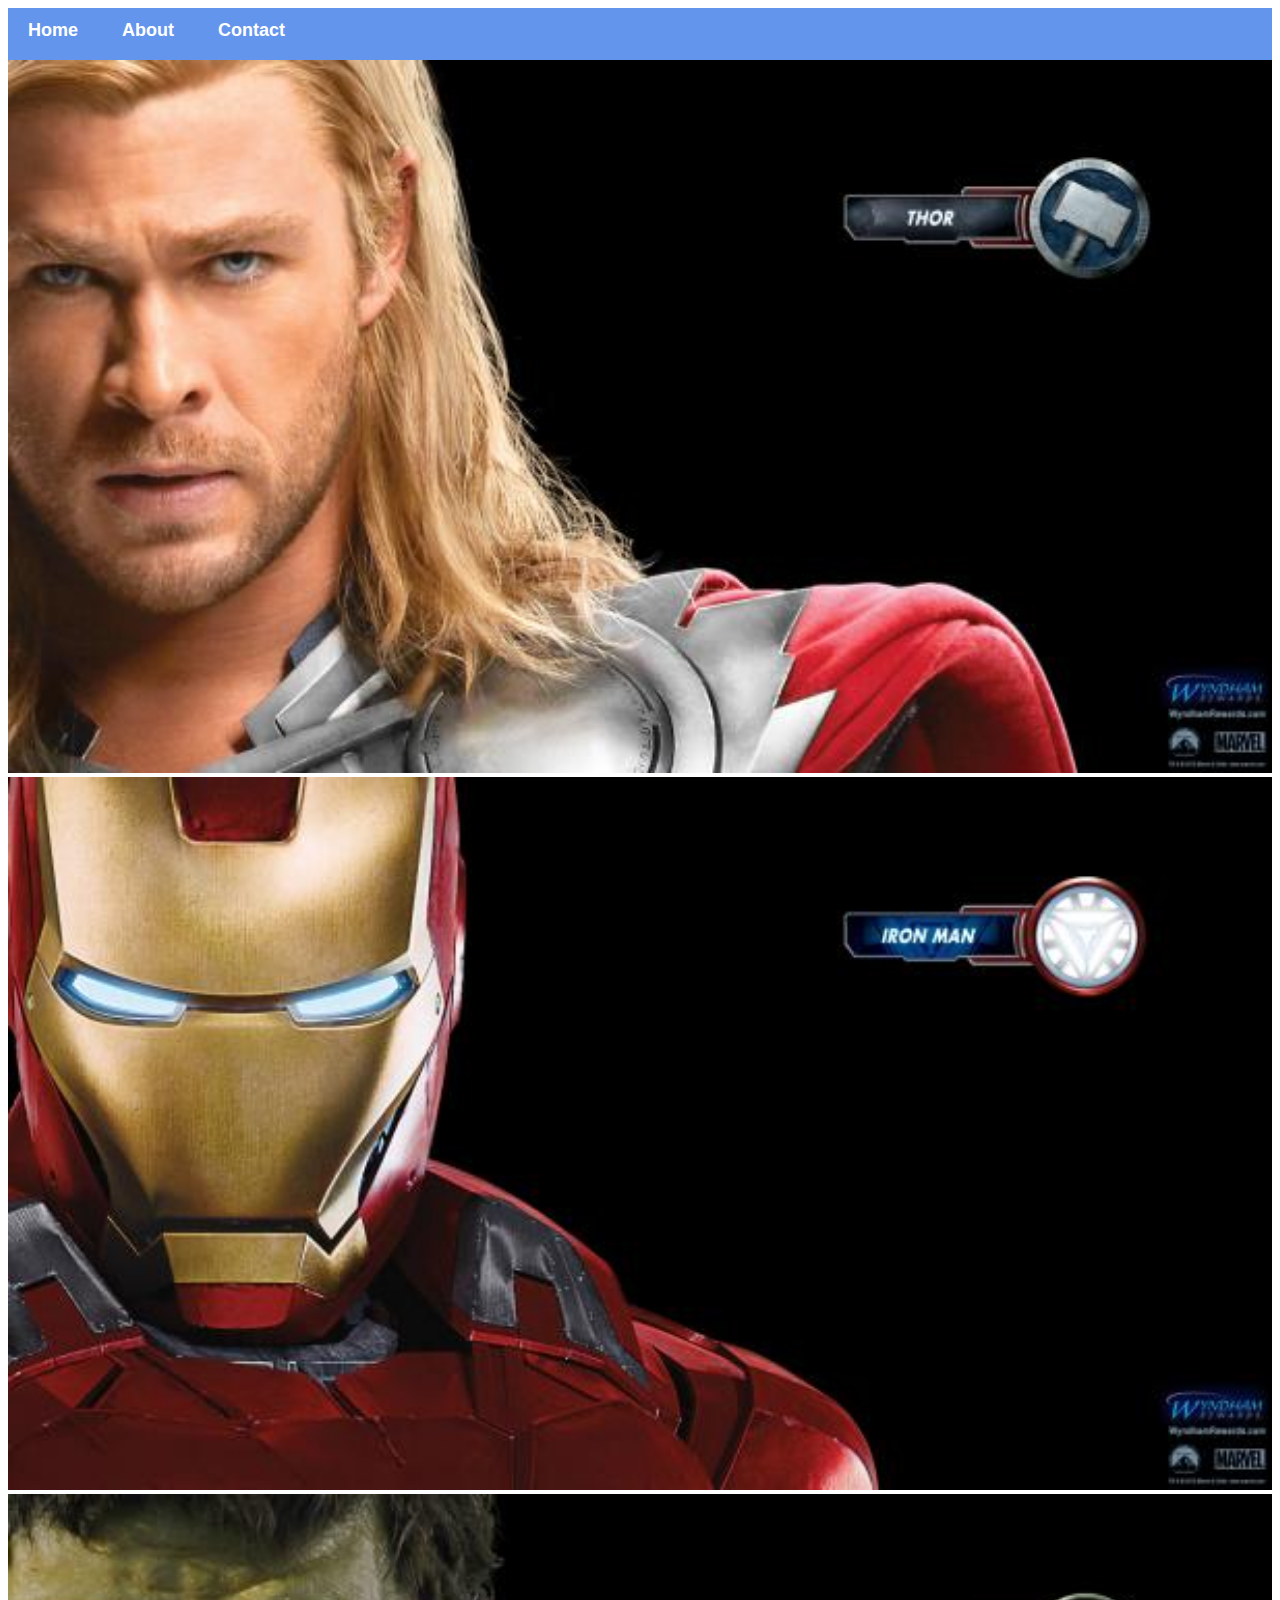
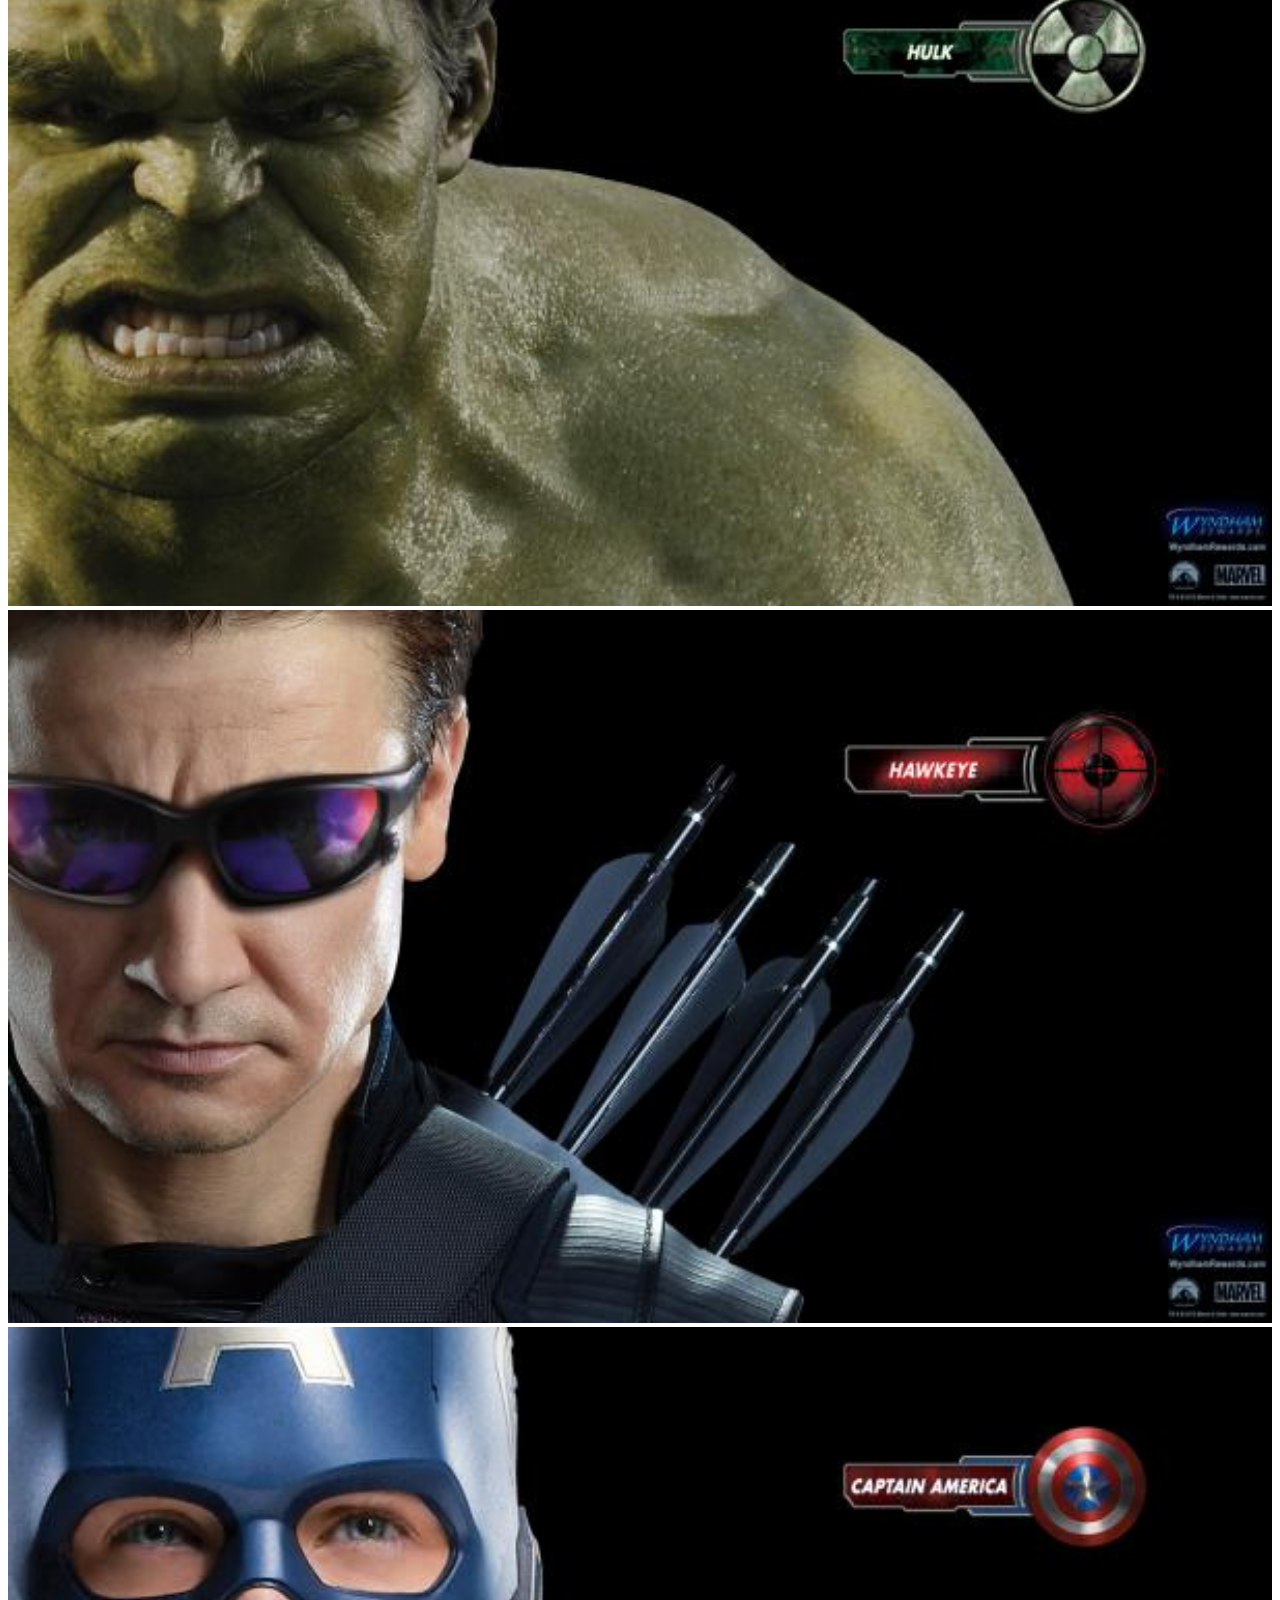
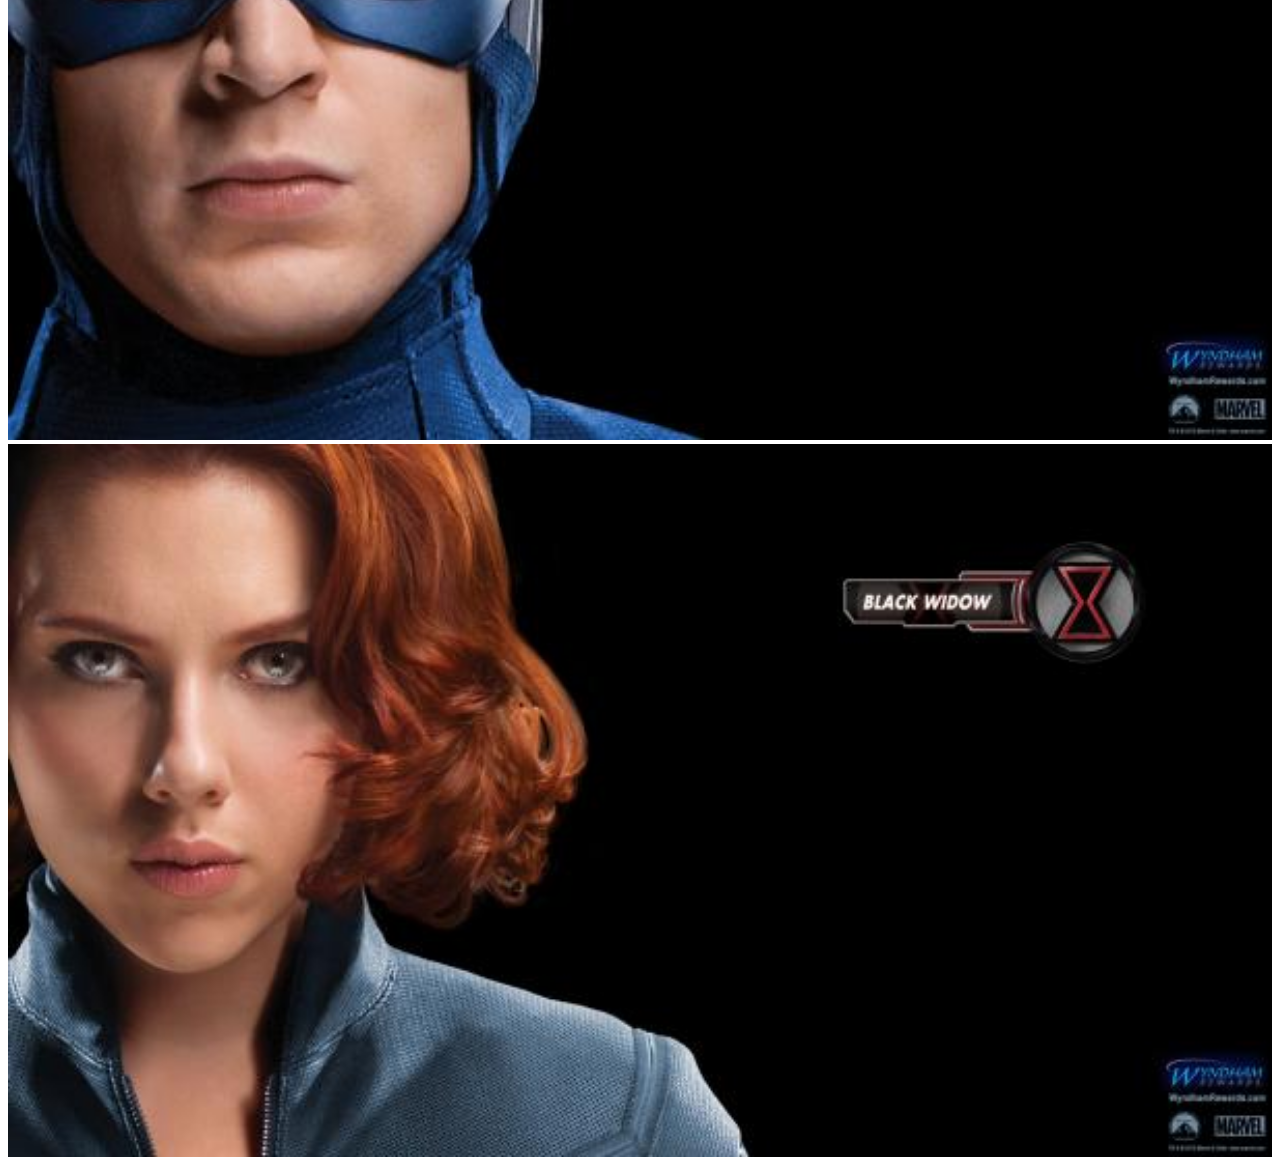
<file: Avengers App/index.html>
<!DOCTYPE html>
 <html>
<head>
    <link rel="stylesheet" href="style.css">
</head>
<body>


  <div id="menu">
<a href="index.html">Home</a>
<a href="about.html">About</a>
<a href="contact.html">Contact</a>
  </div>
<div class="gallery">
  <a href="avenger-1.html"><img src="images/avengers_01.jpg"/></a>
  <a href="avenger-2.html"><img src="images/avengers_02.jpg"/></a>
  <a href="avenger-3.html"><img src="images/avengers_03.jpg"/></a>
  <a href="avenger-4.html"><img src="images/avengers_04.jpg"/></a>
  <a href="avenger-5.html"><img src="images/avengers_05.jpg"/></a>
  <a href="avenger-6.html"><img src="images/avengers_06.jpg"/></a>
</div>


</body>
 </html>
</file>
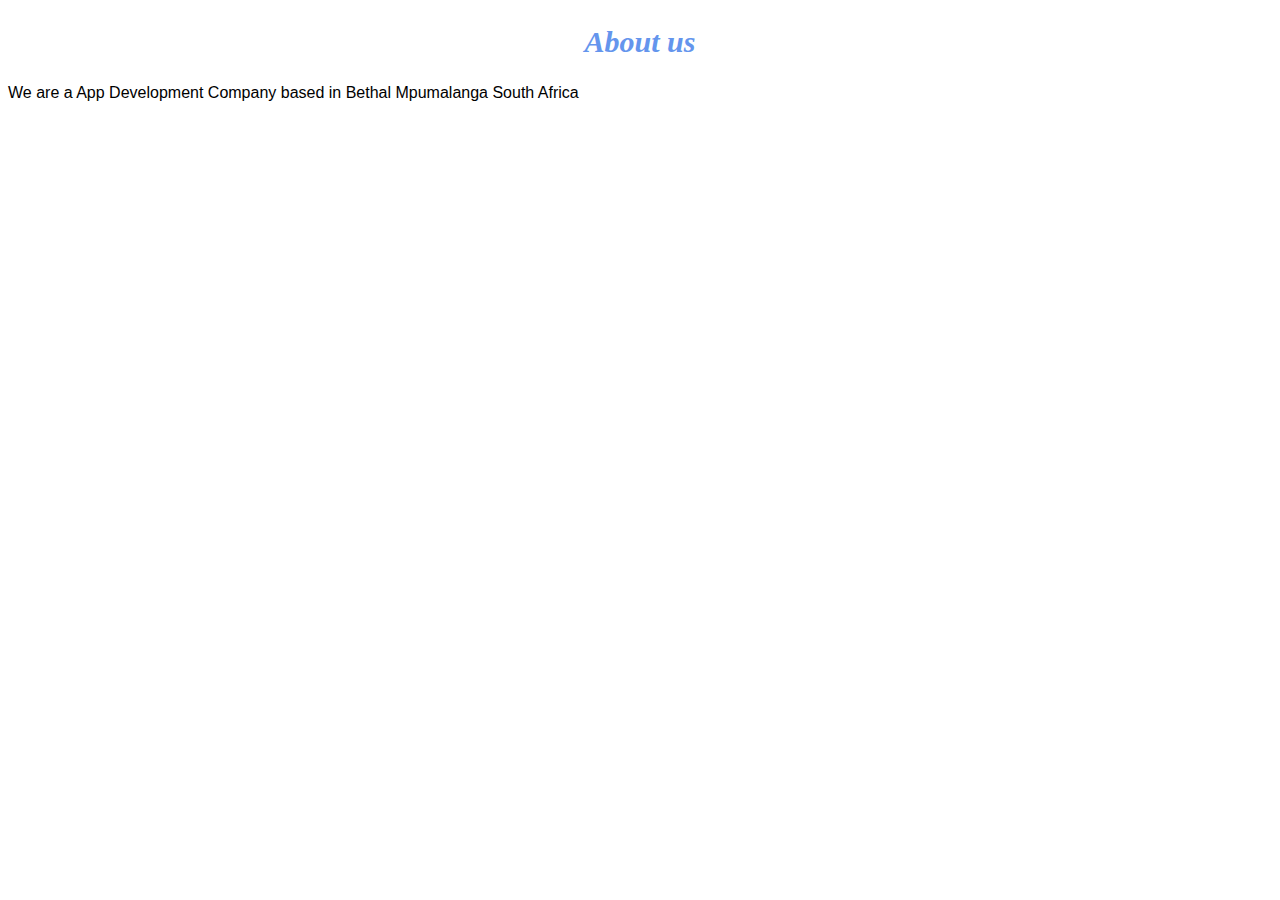
<file: Avengers App/about.html>
<!DOCTYPE html>
 <html>
<head>
    <link rel="stylesheet" href="style.css">
</head>
<body>
    <h2>About us</h2>
<p>We are a App Development Company based in Bethal  Mpumalanga South Africa</p>
</body>
 </html>
</file>
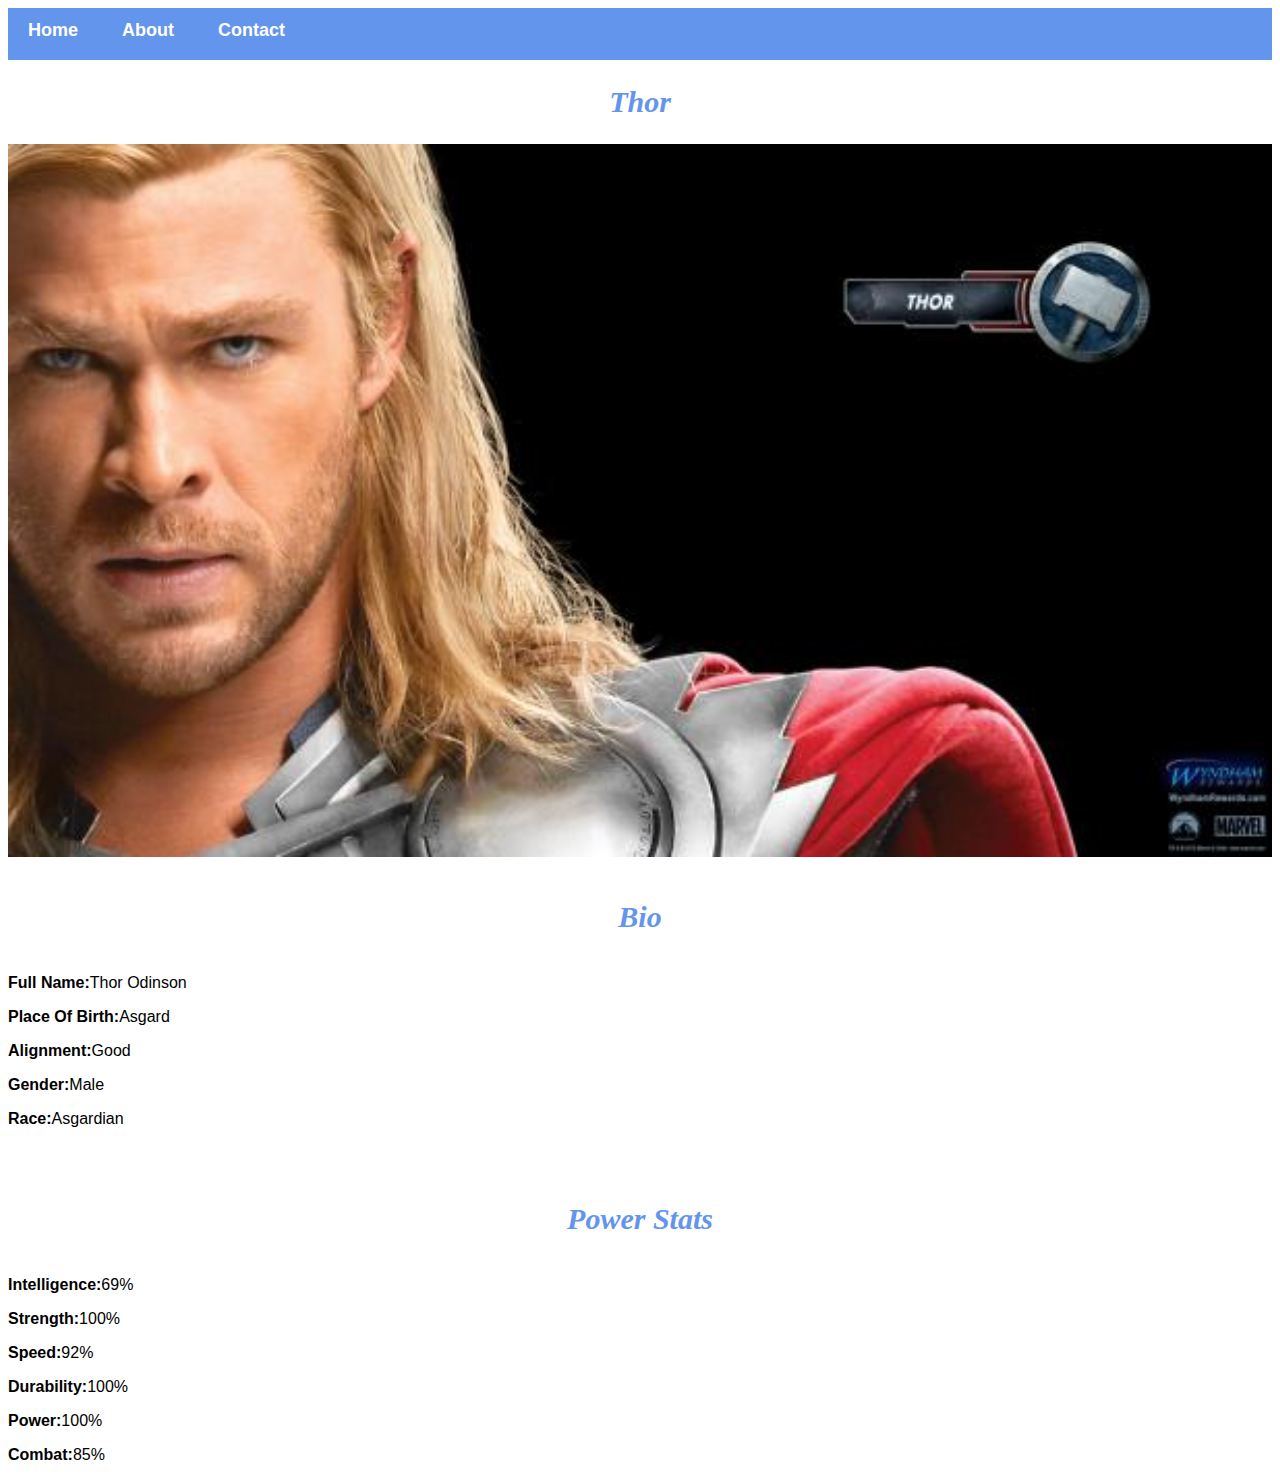
<file: Avengers App/avenger-1.html>
<!DOCTYPE html>
 <html>
<head>
    <link rel="stylesheet" href="style.css">
</head>
<body>
     <div id="menu">
<a href="index.html">Home</a>
<a href="about.html">About</a>
<a href="contact.html">Contact</a>
  </div>
    <h2>Thor</h2>
<div class="gallery">
    <img src="images/avengers_01.jpg"/>
</div>
<h4>Bio</h4>
<p><b>Full Name:</b>Thor Odinson</p>
<p><b>Place Of Birth:</b>Asgard</p>
<p><b>Alignment:</b>Good</p>
<p><b>Gender:</b>Male</p>
<p><b>Race:</b>Asgardian</p>
<br/>
<h4>Power Stats</h4>
<p><b>Intelligence:</b>69%</p>
<p><b>Strength:</b>100%</p>
<p><b>Speed:</b>92%</p>
<p><b>Durability:</b>100%</p>
<p><b>Power:</b>100%</p>
<p><b>Combat:</b>85%</p>

</body>
 </html>
</file>
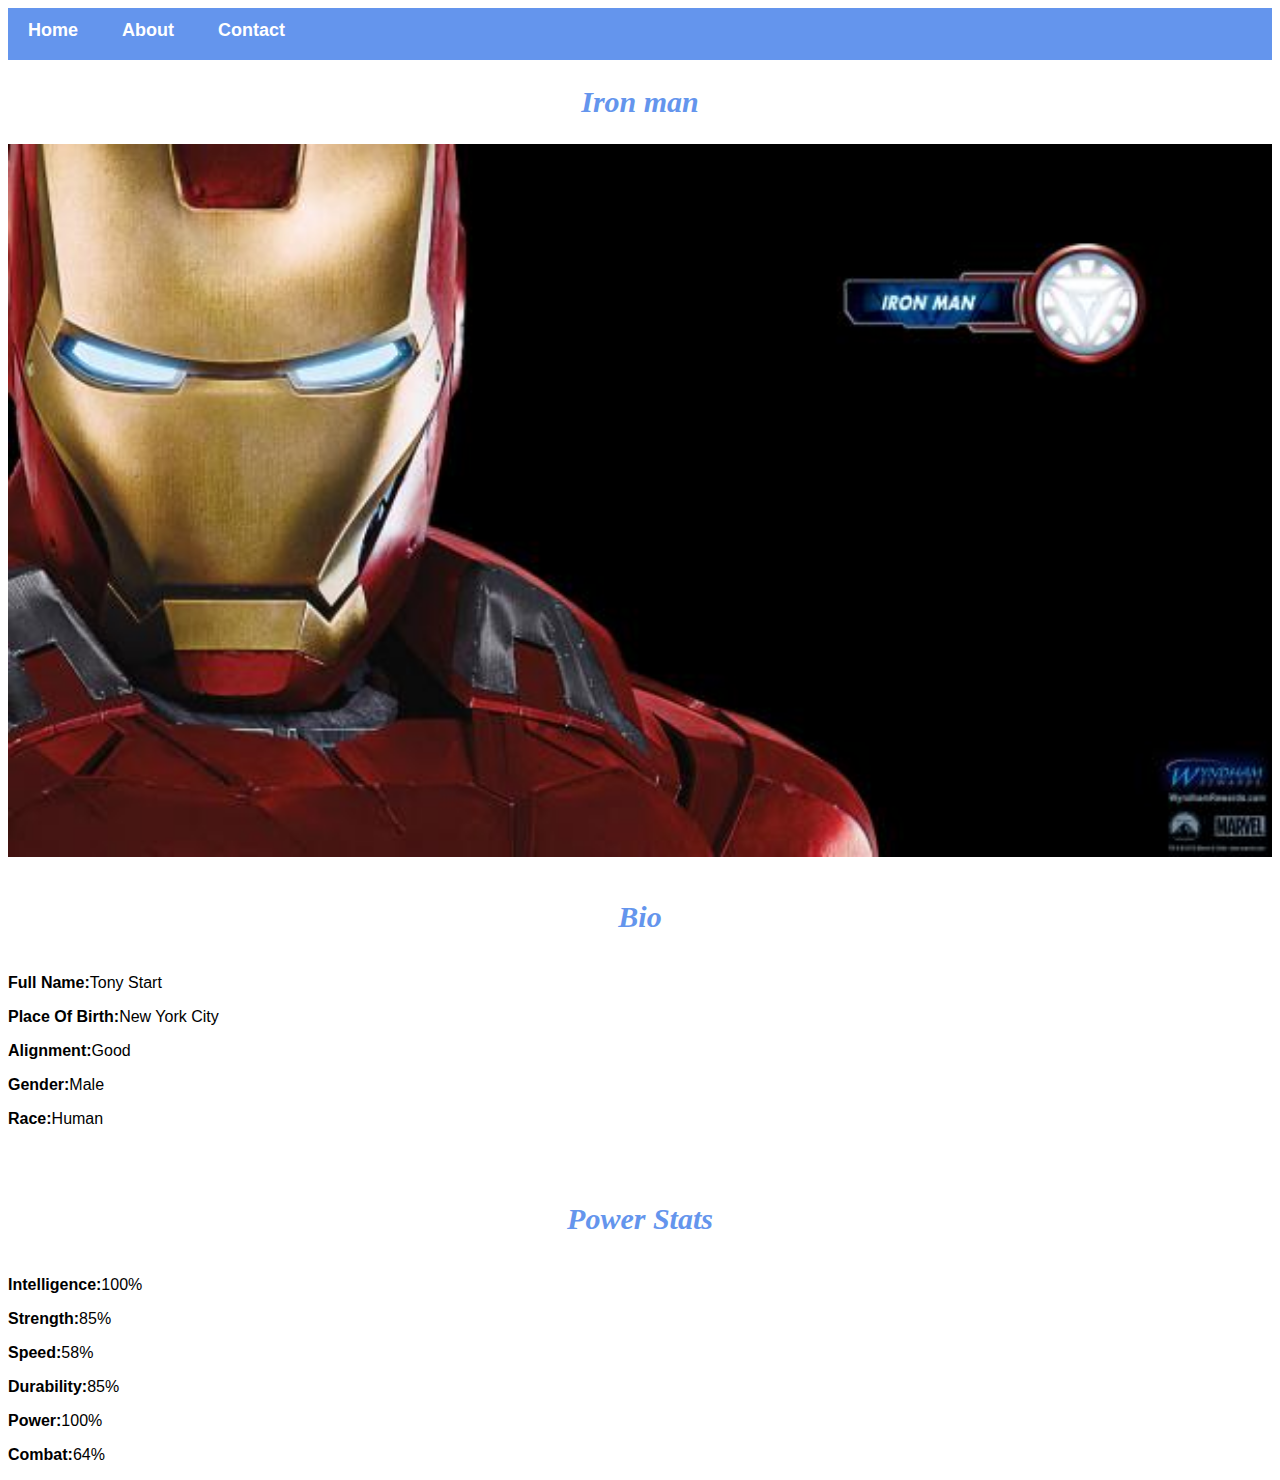
<file: Avengers App/avenger-2.html>
<!DOCTYPE html>
 <html>
<head>
    <link rel="stylesheet" href="style.css">
</head>
<body>
   <div id="menu">
<a href="index.html">Home</a>
<a href="about.html">About</a>
<a href="contact.html">Contact</a>
  </div>
    <h2>Iron man</h2>
<div class="gallery">
    <img src="images/avengers_02.jpg"/>
</div>
<h4>Bio</h4>
<p><b>Full Name:</b>Tony Start</p>
<p><b>Place Of Birth:</b>New York City</p>
<p><b>Alignment:</b>Good</p>
<p><b>Gender:</b>Male</p>
<p><b>Race:</b>Human</p>
<br/>
<h4>Power Stats</h4>
<p><b>Intelligence:</b>100%</p>
<p><b>Strength:</b>85%</p>
<p><b>Speed:</b>58%</p>
<p><b>Durability:</b>85%</p>
<p><b>Power:</b>100%</p>
<p><b>Combat:</b>64%</p>

</body>
 </html>
</file>
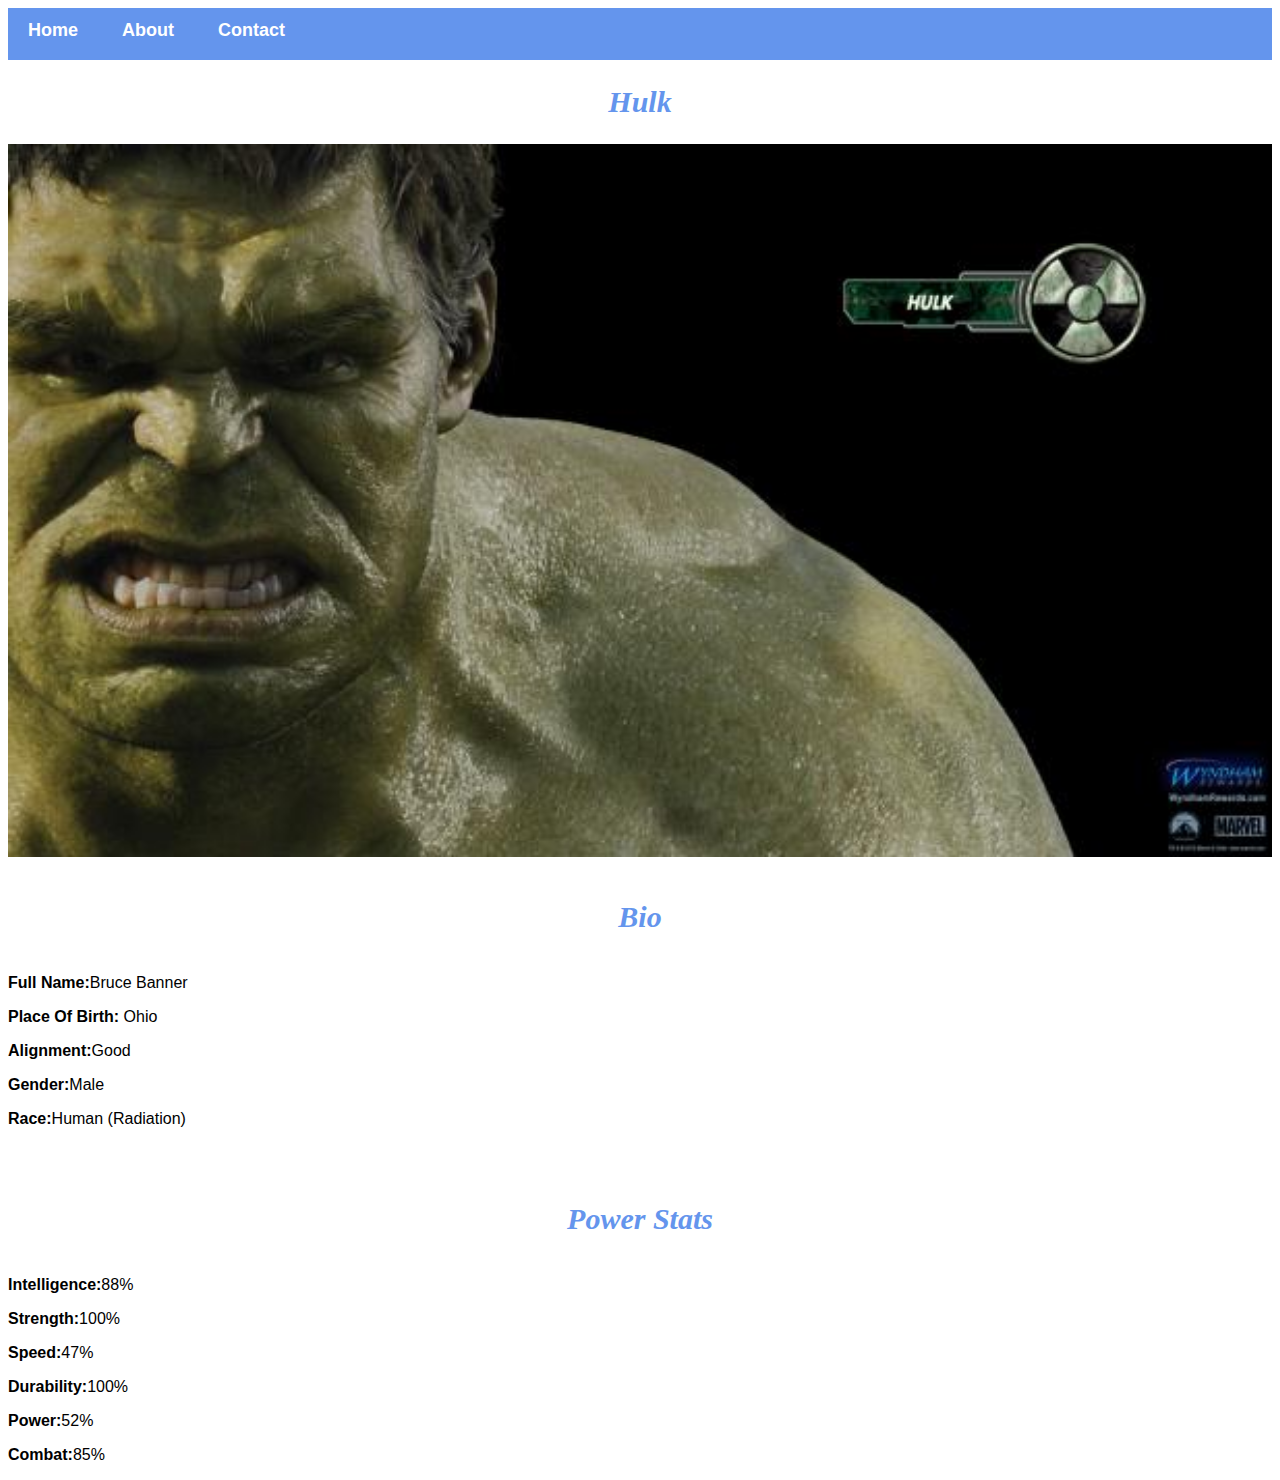
<file: Avengers App/avenger-3.html>
<!DOCTYPE html>
 <html>
<head>
    <link rel="stylesheet" href="style.css">
</head>
<body>
     <div id="menu">
<a href="index.html">Home</a>
<a href="about.html">About</a>
<a href="contact.html">Contact</a>
  </div>
    <h2>Hulk</h2>
<div class="gallery">
    <img src="images/avengers_03.jpg"/> 
</div>
<h4>Bio</h4>
<p><b>Full Name:</b>Bruce Banner </p>
<p><b>Place Of Birth:</b> Ohio</p>
<p><b>Alignment:</b>Good</p>
<p><b>Gender:</b>Male</p>
<p><b>Race:</b>Human (Radiation)</p>
<br/>
<h4>Power Stats</h4>
<p><b>Intelligence:</b>88%</p>
<p><b>Strength:</b>100%</p>
<p><b>Speed:</b>47%</p>
<p><b>Durability:</b>100%</p>
<p><b>Power:</b>52%</p>
<p><b>Combat:</b>85%</p>
</body>
 </html>
</file>
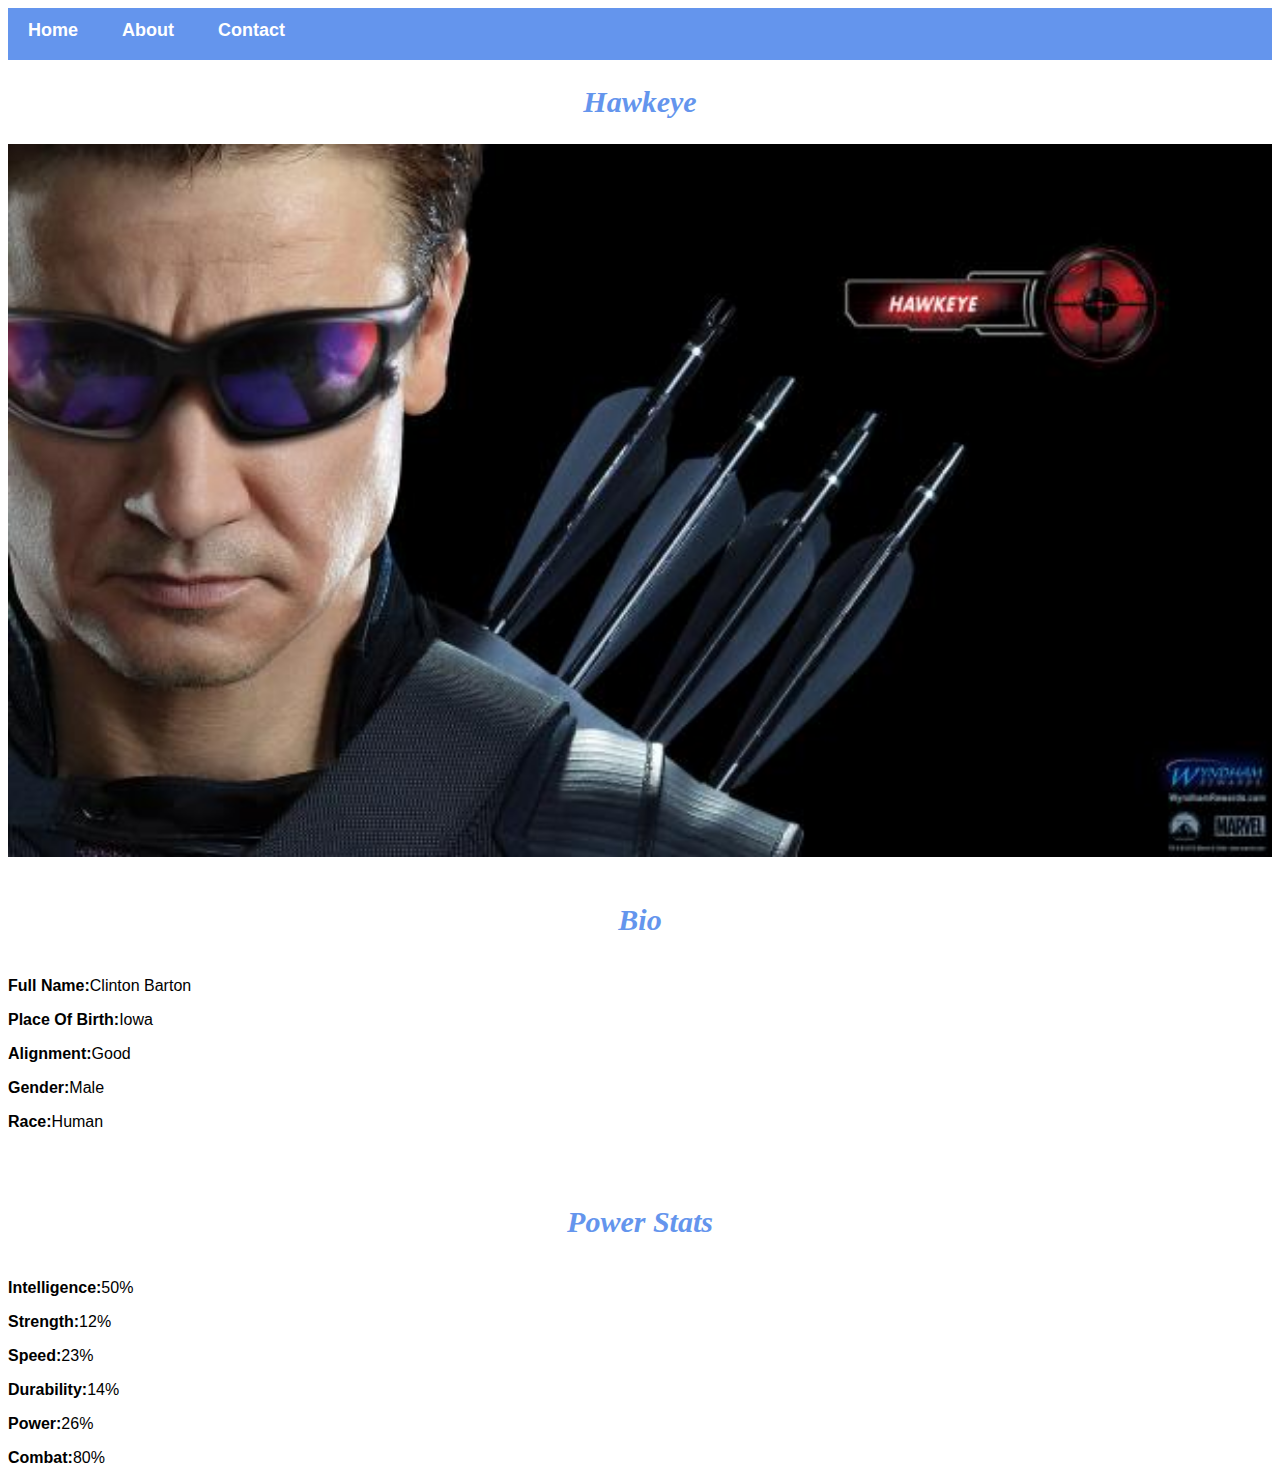
<file: Avengers App/avenger-4.html>
<!DOCTYPE html>
 <html>
<head>
    <link rel="stylesheet" href="style.css">
</head>
<body>
     <div id="menu">
<a href="index.html">Home</a>
<a href="about.html">About</a>
<a href="contact.html">Contact</a>
  </div>
    <h2>Hawkeye<h2>
<div class="gallery">
    <img src="images/avengers_04.jpg"/>
</div>
<h4>Bio</h4>
<p><b>Full Name:</b>Clinton Barton </p>
<p><b>Place Of Birth:</b>Iowa</p>
<p><b>Alignment:</b>Good</p>
<p><b>Gender:</b>Male</p>
<p><b>Race:</b>Human</p>
<br/>
<h4>Power Stats</h4>
<p><b>Intelligence:</b>50%</p>
<p><b>Strength:</b>12%</p>
<p><b>Speed:</b>23%</p>
<p><b>Durability:</b>14%</p>
<p><b>Power:</b>26%</p>
<p><b>Combat:</b>80%</p>

</body>
 </html>
</file>
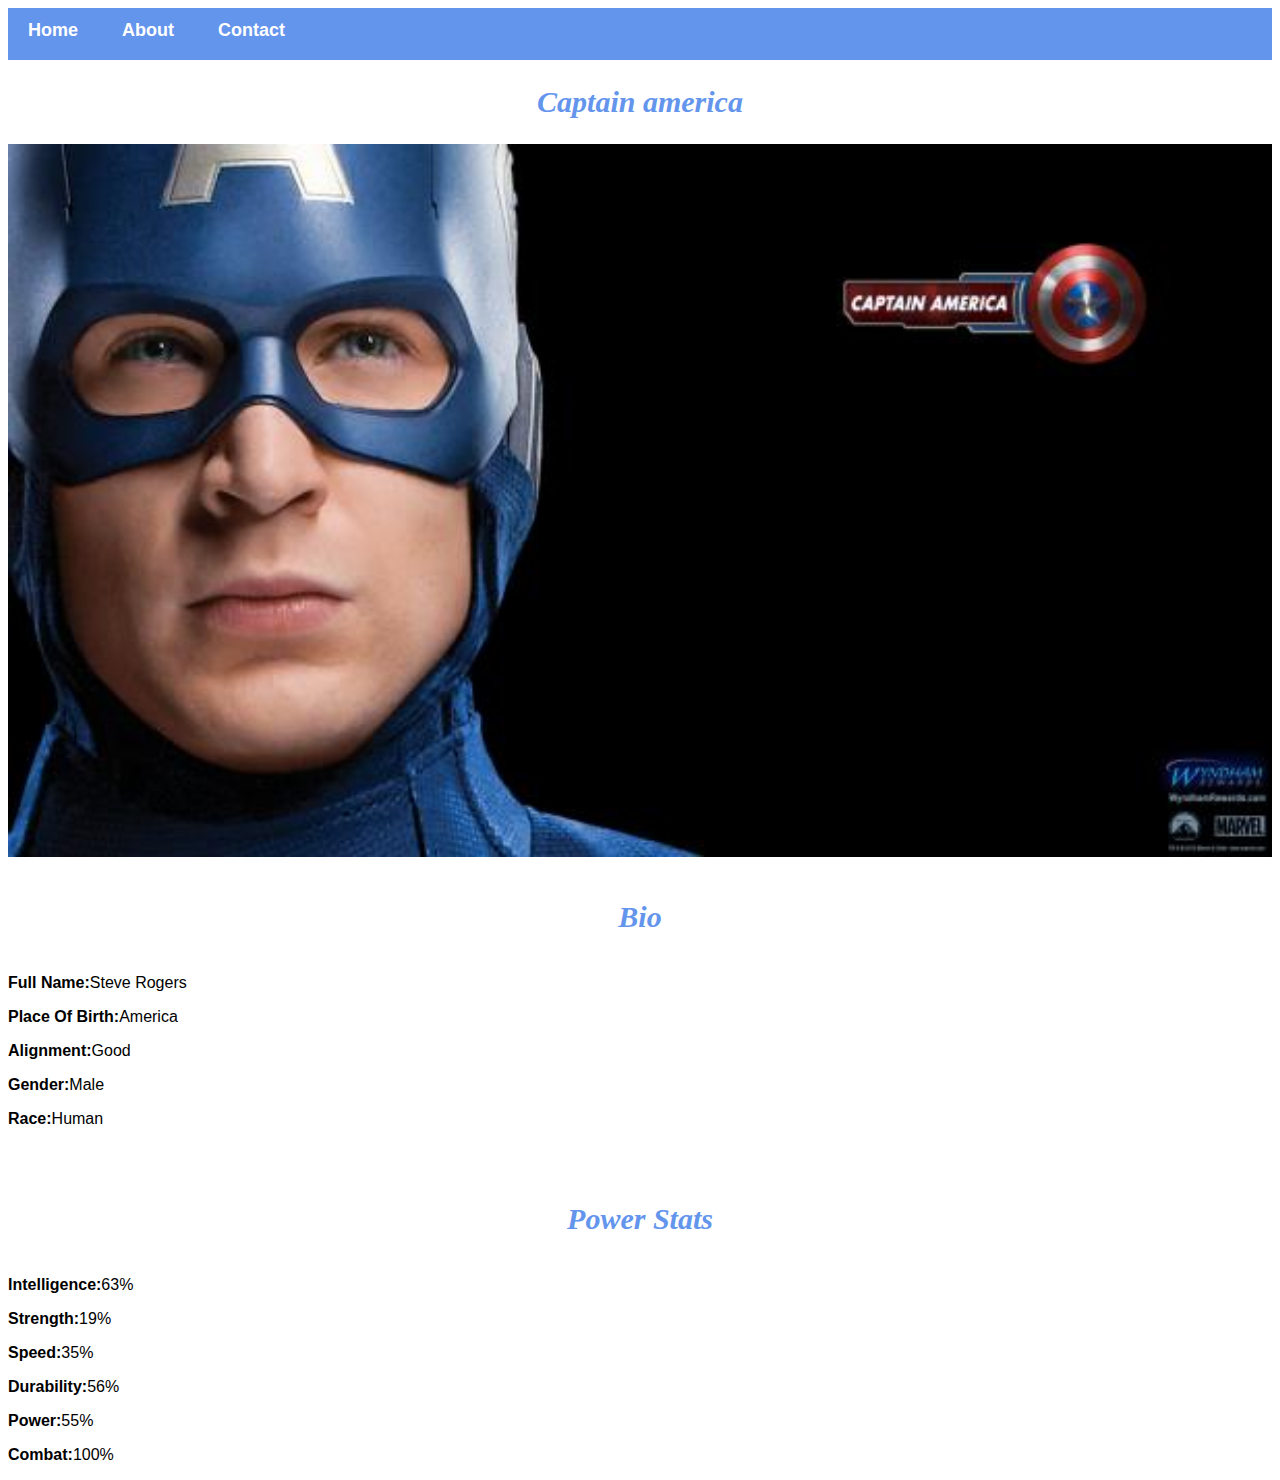
<file: Avengers App/avenger-5.html>
<!DOCTYPE html>
 <html>
<head>
    <link rel="stylesheet" href="style.css">
</head>
<body> 
     <div id="menu">
<a href="index.html">Home</a>
<a href="about.html">About</a>
<a href="contact.html">Contact</a>
  </div>
    <h2>Captain america</h2>
<div class="gallery">
    <img src="images/avengers_05.jpg"/>  
</div>
<h4>Bio</h4>
<p><b>Full Name:</b>Steve Rogers</p>
<p><b>Place Of Birth:</b>America</p>
<p><b>Alignment:</b>Good</p>
<p><b>Gender:</b>Male</p>
<p><b>Race:</b>Human</p>
<br/>
<h4>Power Stats</h4>
<p><b>Intelligence:</b>63%</p>
<p><b>Strength:</b>19%</p>
<p><b>Speed:</b>35%</p>
<p><b>Durability:</b>56%</p>
<p><b>Power:</b>55%</p>
<p><b>Combat:</b>100%</p>
</body>
 </html>
</file>
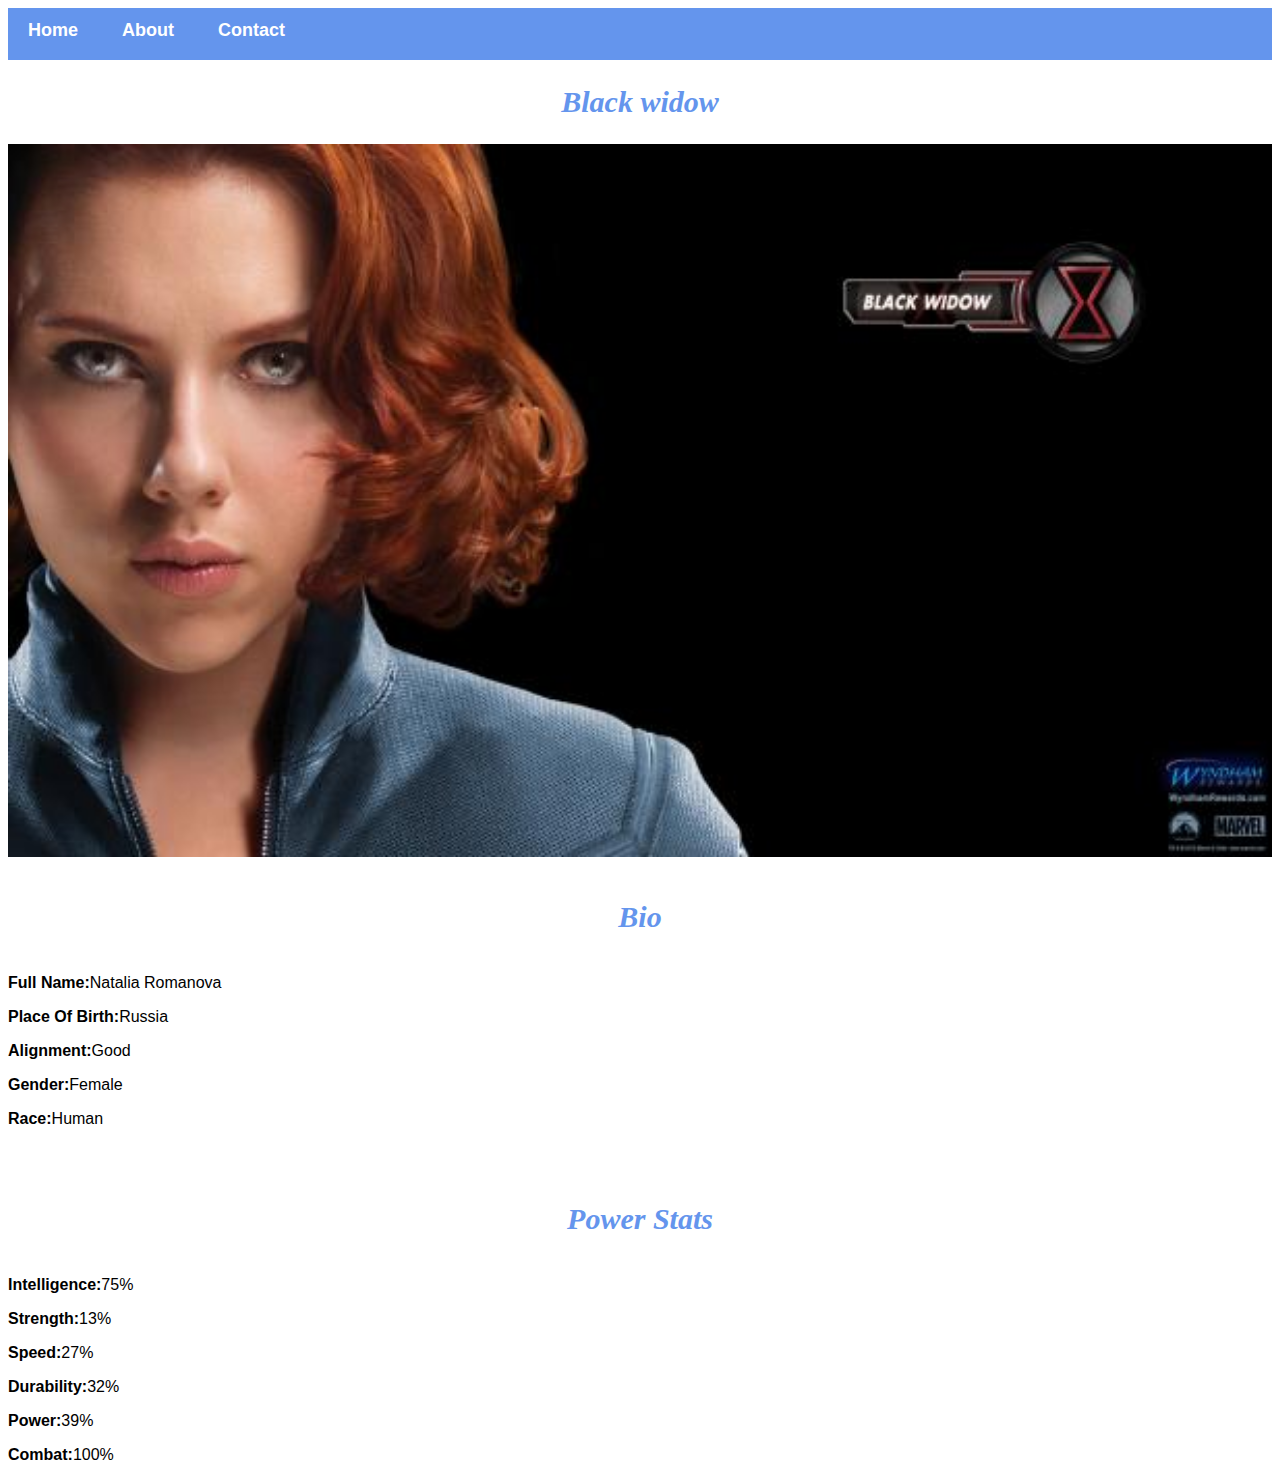
<file: Avengers App/avenger-6.html>
<!DOCTYPE html>
 <html>
<head>
    <link rel="stylesheet" href="style.css">
</head>
<body>
     <div id="menu">
<a href="index.html">Home</a>
<a href="about.html">About</a>
<a href="contact.html">Contact</a>
  </div>
    <h2>Black widow</h2>
<div class="gallery">
    <img src="images/avengers_06.jpg"/>
</div>
<h4>Bio</h4>
<p><b>Full Name:</b>Natalia Romanova</p>
<p><b>Place Of Birth:</b>Russia</p>
<p><b>Alignment:</b>Good</p>
<p><b>Gender:</b>Female</p>
<p><b>Race:</b>Human</p>
<br/>
<h4>Power Stats</h4>
<p><b>Intelligence:</b>75%</p>
<p><b>Strength:</b>13%</p>
<p><b>Speed:</b>27%</p>
<p><b>Durability:</b>32%</p>
<p><b>Power:</b>39%</p>
<p><b>Combat:</b>100%</p>


</body>
 </html>
</file>
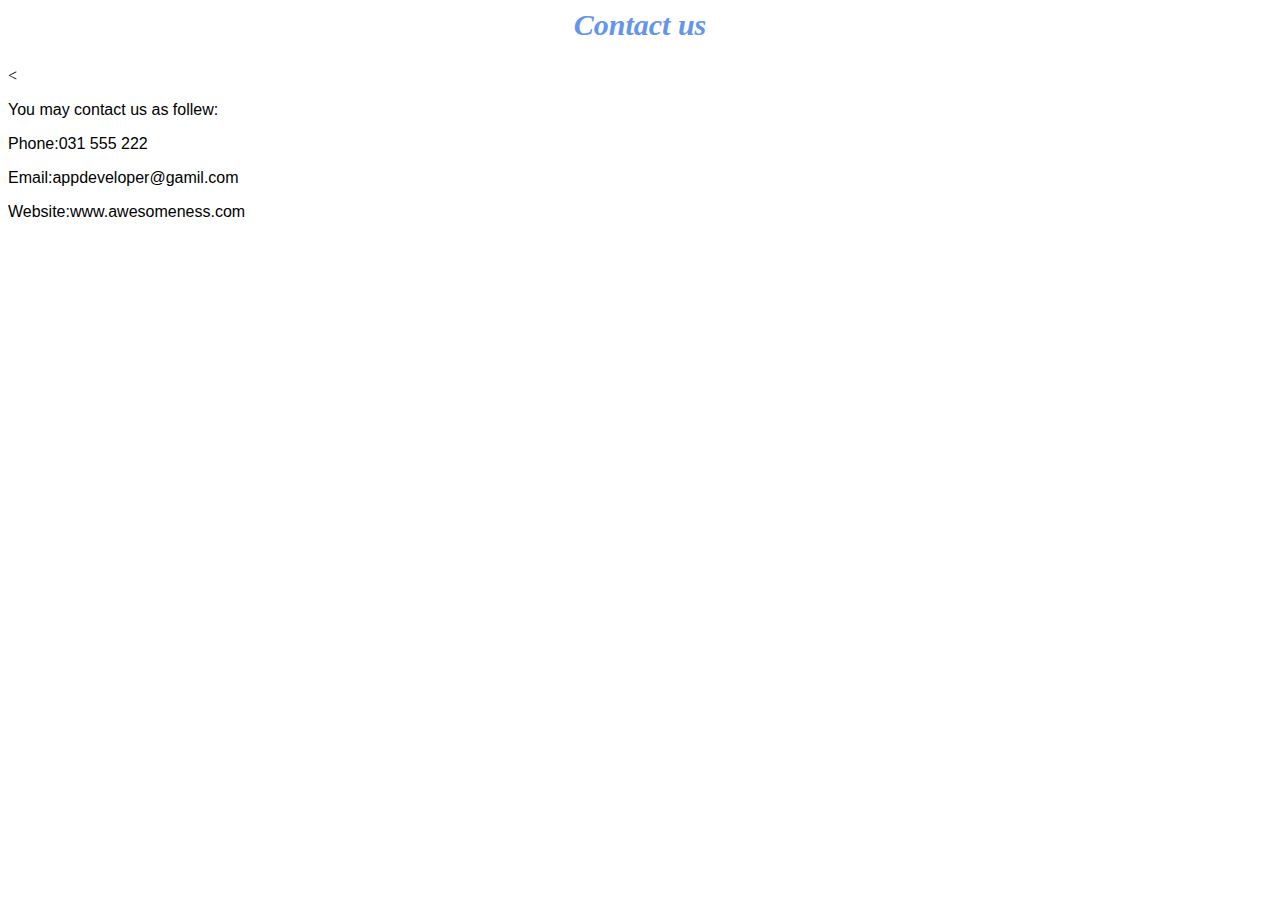
<file: Avengers App/contact.html>
<DOCTYPE html>
    <html>
<head>
    <link rel="stylesheet" href="style.css"/>
</head>
<body>
<h2>Contact us</h2><
<p>You may contact us as follew:</p>
<p>Phone:031 555 222</p>
<p>Email:appdeveloper@gamil.com</p>
<p>Website:www.awesomeness.com</p>
</body>
</html>
</file>
<file: Avengers App/style.css>
.gallery img{
width: 100%;
}
h2{
    font-family: Impact, fantasy;
    text-align: center;
    font-size:30px;
    color:cornflowerblue;
    font-style:italic
}
h4{
    font-family: Impact, fantasy;
    text-align: center;
    font-size:30px;
    color:cornflowerblue;
    font-style:italic
}
p{ font-family: Helvetica, sans-serif
    
}
#menu{
    width:100%;
    height:40px;
    background-color:cornflowerblue;
    padding-top:12px;
}
#menu a{
    color:#ffffff;
    font-family:helvetica,sans-serif;
    font-size:18px;
    text-decoration: none;
    font-weight:800;
padding-left:20px;
   padding-right:20px;
}
#menu a:hover{
    color:#5077bd;
}
</file>
